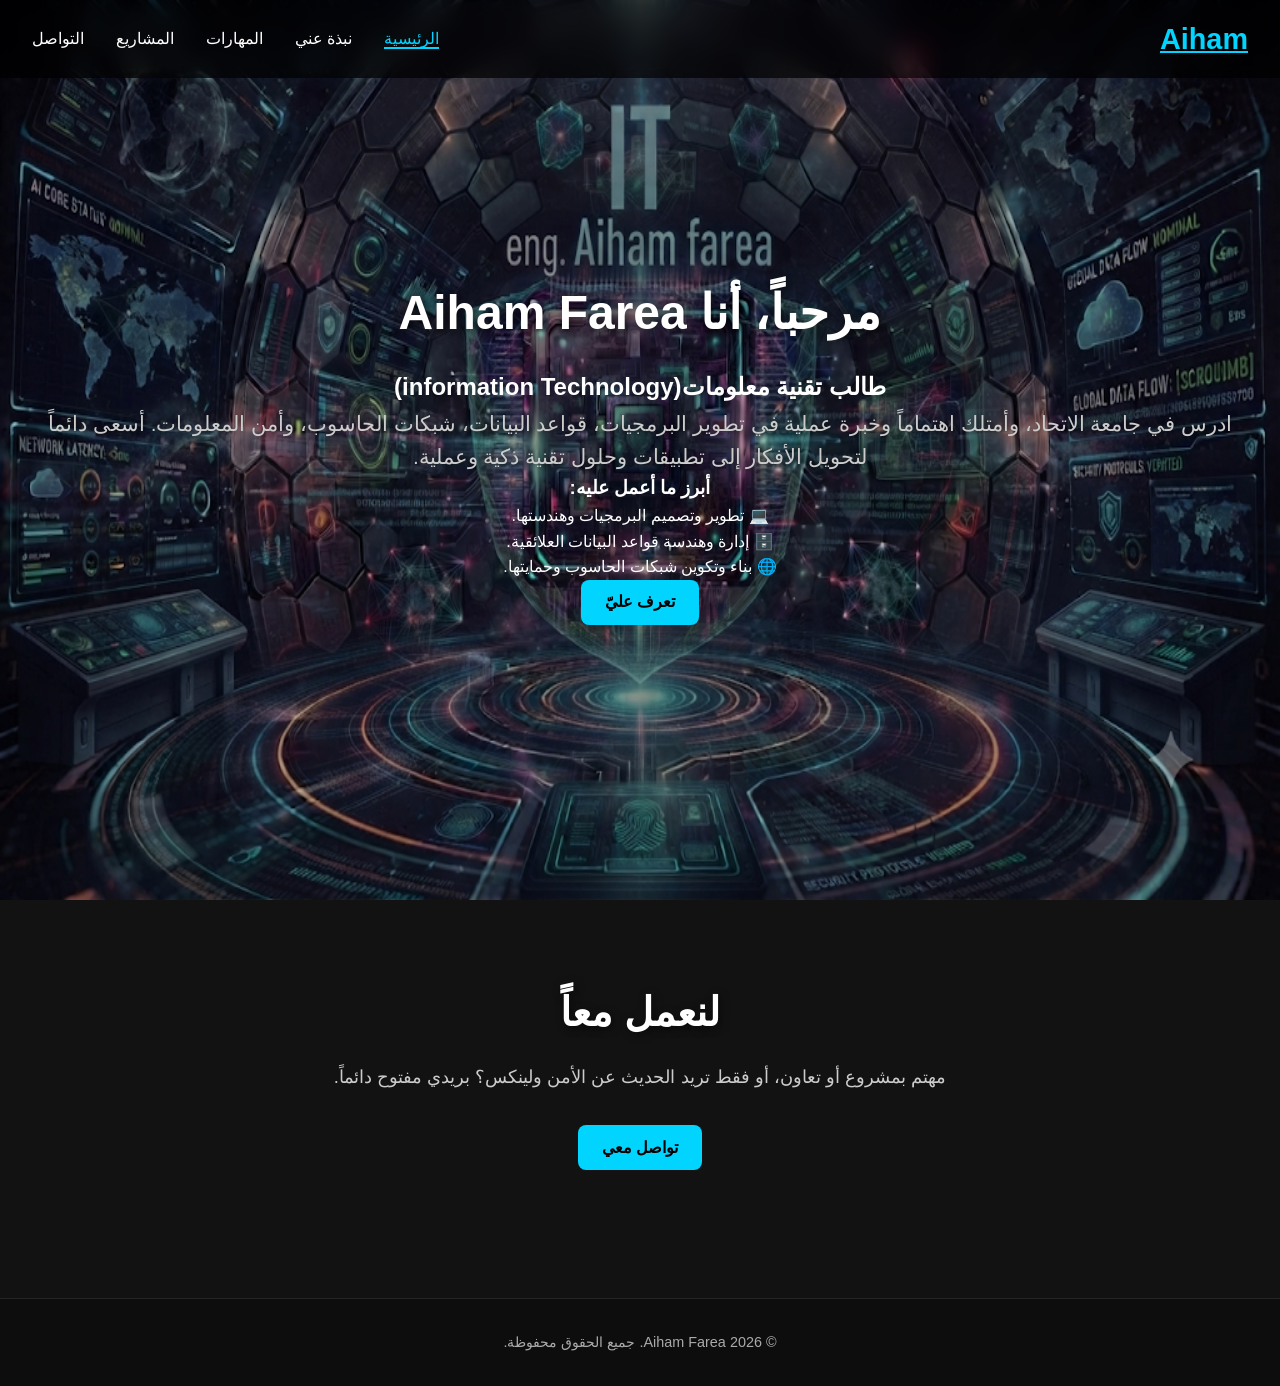
<file: index.html>
<!DOCTYPE html> <!-- تعريف مستند HTML5 -->
<html lang="ar" dir="rtl"> <!-- اللغة العربية مع الاتجاه من اليمين ليسار -->
<head>
    <meta charset="UTF-8"> <!-- ترميز الأحرف -->
    <meta name="viewport" content="width=device-width, initial-scale=1.0"> <!-- التجاوب -->
    <title>Aiham Farea | الرئيسية</title> <!-- عنوان الصفحة -->
    <link rel="stylesheet" href="style.css"> <!-- ربط ملف التنسيق -->
</head>
<body>

    <!-- شريط التنقل -->
    <nav class="navbar">
        <a href="index.html" class="logo">Aiham</a> <!-- الشعار مع رابط للرئيسية -->
        <ul class="nav-links">
            <li><a href="index.html" class="active">الرئيسية</a></li> <!-- الصفحة الرئيسية -->
            <li><a href="about.html">نبذة عني</a></li> <!-- نبذة عني -->
            <li><a href="skills.html">المهارات</a></li> <!-- المهارات -->
            <li><a href="projects.html">المشاريع</a></li> <!-- المشاريع -->
            <li><a href="contact.html">التواصل</a></li> <!-- التواصل -->
        </ul>
    </nav>

    <!-- القسم الرئيسي Hero Section -->
    <section class="hero">
        <h1>مرحباً، أنا Aiham Farea</h1> <!-- العنوان الرئيسي -->
        <h2>طالب تقنية معلومات(information Technology)</h2>
       <p>ادرس في جامعة الاتحاد، وأمتلك اهتماماً وخبرة عملية في تطوير البرمجيات، قواعد البيانات، شبكات الحاسوب، وأمن المعلومات. أسعى دائماً لتحويل الأفكار إلى تطبيقات وحلول تقنية ذكية وعملية.
</p>
<h3><ol>أبرز ما أعمل عليه:</ol></h3>
<ul>💻 تطوير وتصميم البرمجيات وهندستها.</ul>
<ul>🗄️ إدارة وهندسة قواعد البيانات العلائقية.</ul>
<ul>🌐 بناء وتكوين شبكات الحاسوب وحمايتها.</ul>
 <!-- الوصف المختصر -->
        <a href="about.html" class="btn">تعرف عليّ</a> <!-- زر الدخول -->
    </section>

    <!-- قسم دعوة للتواصل Call to Action -->
    <section class="cta">
        <h2>لنعمل معاً</h2> <!-- العنوان الرئيسي -->
        <p>مهتم بمشروع أو تعاون، أو فقط تريد الحديث عن الأمن ولينكس؟ بريدي مفتوح دائماً.</p> <!-- النص الفرعي -->
        <a href="contact.html" class="btn">تواصل معي</a> <!-- زر التواصل -->
    </section>

    <!-- الطابع الشخصي -->
    <footer class="footer">
        <p>&copy; 2026 Aiham Farea. جميع الحقوق محفوظة.</p>
    </footer>

</body>
</html>
</file>
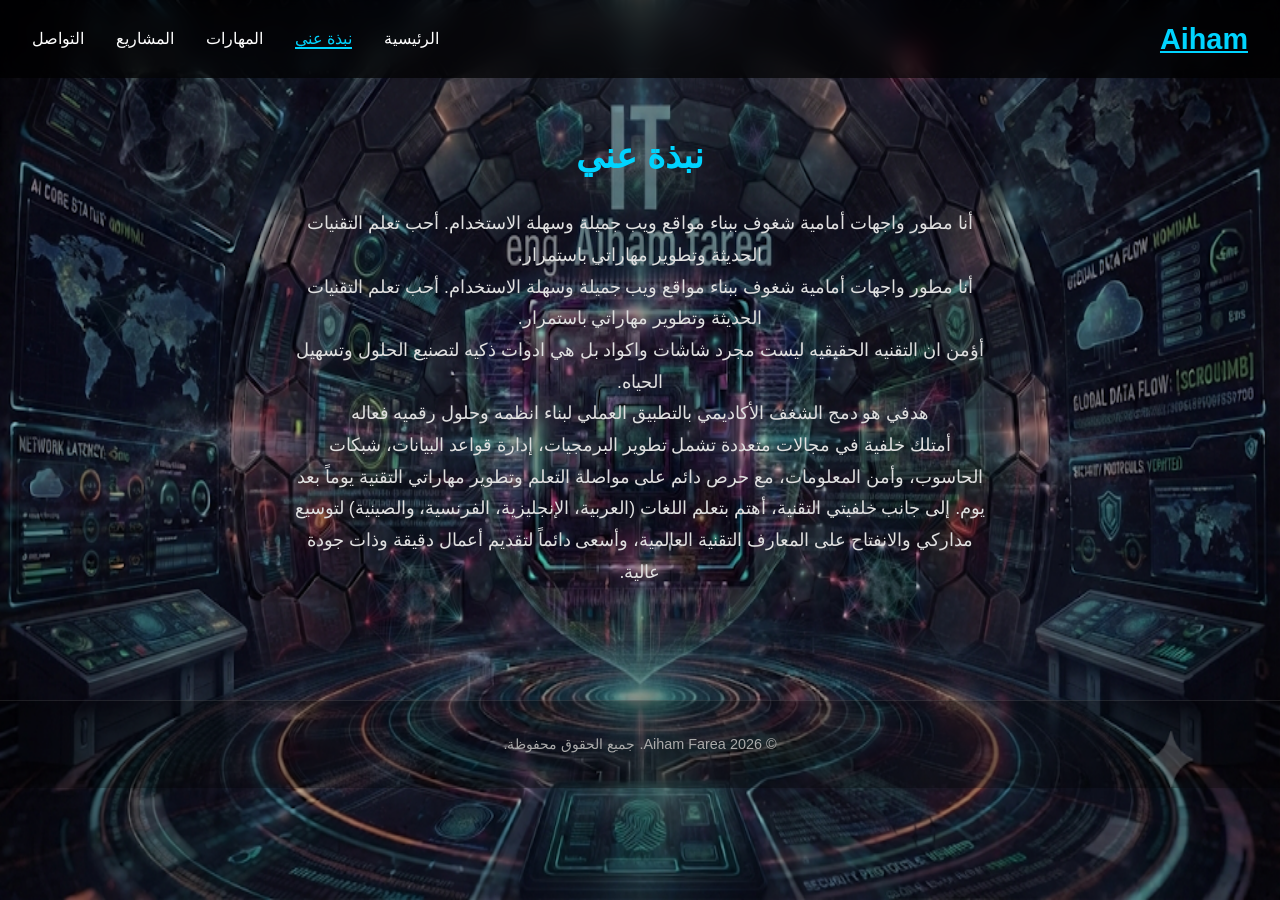
<file: about.html>
<!DOCTYPE html> <!-- تعريف مستند HTML5 -->
<html lang="ar" dir="rtl"> <!-- اللغة العربية مع الاتجاه من اليمين ليسار -->
<head>
    <meta charset="UTF-8"> <!-- ترميز الأحرف -->
    <meta name="viewport" content="width=device-width, initial-scale=1.0"> <!-- التجاوب -->
    <title>Aiham Farea | نبذة عني</title> <!-- عنوان الصفحة -->
    <link rel="stylesheet" href="style.css"> <!-- ربط ملف التنسيق -->
</head>
<body>

    <!-- شريط التنقل -->
    <nav class="navbar">
        <a href="index.html" class="logo">Aiham</a> <!-- الشعار -->
        <ul class="nav-links">
            <li><a href="index.html">الرئيسية</a></li> <!-- الرئيسية -->
            <li><a href="about.html" class="active">نبذة عني</a></li> <!-- نبذة عني -->
            <li><a href="skills.html">المهارات</a></li> <!-- المهارات -->
            <li><a href="projects.html">المشاريع</a></li> <!-- المشاريع -->
            <li><a href="contact.html">التواصل</a></li> <!-- التواصل -->
        </ul>
    </nav>

    <!-- قسم نبذة عني -->
    <section class="page-section">
        <h2>نبذة عني</h2> <!-- عنوان القسم -->
        <p>أنا مطور واجهات أمامية شغوف ببناء مواقع ويب جميلة وسهلة الاستخدام. أحب تعلم التقنيات الحديثة وتطوير مهاراتي باستمرار.</p> <!-- فقرة تعريفية -->
     <p>أنا مطور واجهات أمامية شغوف ببناء مواقع ويب جميلة وسهلة الاستخدام. أحب تعلم التقنيات الحديثة وتطوير مهاراتي باستمرار.</p> <!-- فقرة تعريفية -->
         <p>أؤمن ان التقنيه الحقيقيه ليست مجرد شاشات واكواد بل هي ادوات ذكيه لتصنيع الحلول وتسهيل الحياه.</p>
        <p> هدفي هو دمج الشغف الأكاديمي بالتطبيق العملي لبناء انظمه وحلول رقميه فعاله</p>
        <p>أمتلك خلفية في مجالات متعددة تشمل تطوير البرمجيات، إدارة قواعد البيانات، شبكات الحاسوب، وأمن المعلومات، مع حرص دائم على مواصلة التعلم وتطوير مهاراتي التقنية يوماً بعد يوم.

إلى جانب خلفيتي التقنية، أهتم بتعلم اللغات (العربية، الإنجليزية، الفرنسية، والصينية) لتوسيع مداركي والانفتاح على المعارف التقنية العالمية، وأسعى دائماً لتقديم أعمال دقيقة وذات جودة عالية.</p>
   
    </section>

    <!-- الطابع الشخصي -->
    <footer class="footer">
        <p>&copy; 2026 Aiham Farea. جميع الحقوق محفوظة.</p>
    </footer>

</body>
</html>
</file>
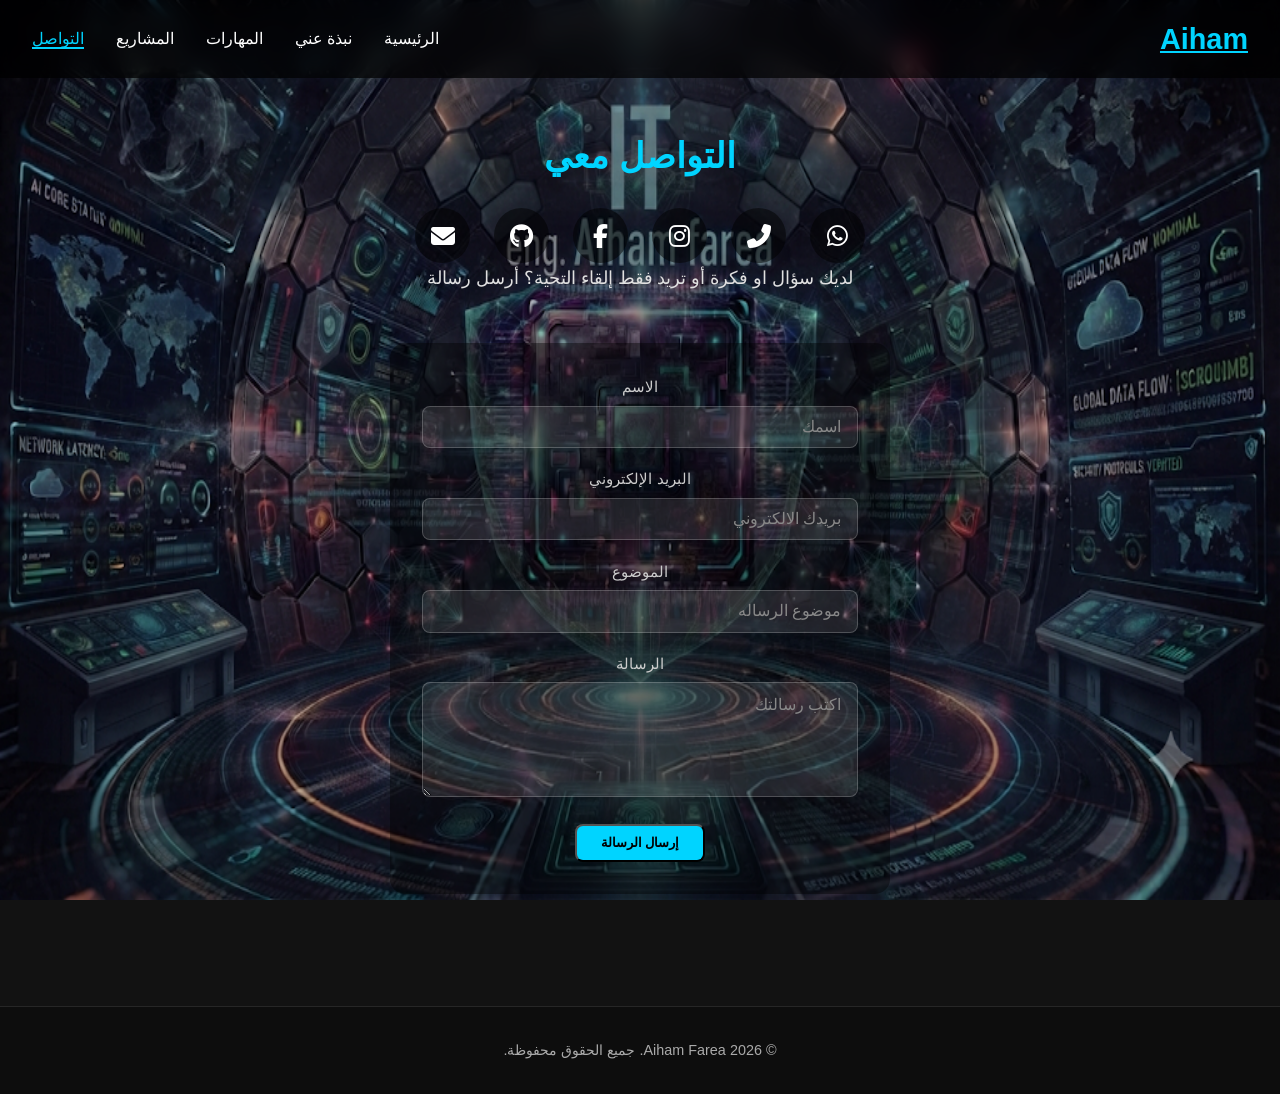
<file: contact.html>
<!DOCTYPE html> <!-- تعريف مستند HTML5 -->
<html lang="ar" dir="rtl"> <!-- اللغة العربية مع الاتجاه من اليمين ليسار -->
<head>
    <meta charset="UTF-8"> <!-- ترميز الأحرف -->
    <meta name="viewport" content="width=device-width, initial-scale=1.0"> <!-- التجاوب -->
    <title>Aiham Farea | التواصل</title> <!-- عنوان الصفحة -->
    <link rel="stylesheet" href="style.css"> <!-- ربط ملف التنسيق -->
    <link rel="stylesheet" href="https://cdnjs.cloudflare.com/ajax/libs/font-awesome/6.5.0/css/all.min.css"> <!-- أيقونات Font Awesome -->
</head>
<body>

    <!-- شريط التنقل -->
    <nav class="navbar">
        <a href="index.html" class="logo">Aiham</a> <!-- الشعار -->
        <ul class="nav-links">
            <li><a href="index.html">الرئيسية</a></li> <!-- الرئيسية -->
            <li><a href="about.html">نبذة عني</a></li> <!-- نبذة عني -->
            <li><a href="skills.html">المهارات</a></li> <!-- المهارات -->
            <li><a href="projects.html">المشاريع</a></li> <!-- المشاريع -->
            <li><a href="contact.html" class="active">التواصل</a></li> <!-- التواصل -->
        </ul>
    </nav>

    <!-- قسم التواصل -->
    <section class="page-section">
        <h2>التواصل معي</h2> <!-- عنوان القسم -->
        <div class="social-links">
            <!-- واتساب -->
            <a href="https://wa.me/967773489181" target="_blank" class="social-icon" title="واتساب">
                <i class="fab fa-whatsapp"></i>
            </a>
            <!-- هاتف/اتصال -->
            <a href="tel:+967773489181" class="social-icon" title="الاتصال">
                <i class="fas fa-phone-alt"></i>
            </a>
            <!-- إنستغرام -->
            <a href="https://www.instagram.com/o_o.10q?stkn=MWtlczBkdWh3amZ5dQ==" target="_blank" class="social-icon" title="إنستغرام">
                <i class="fab fa-instagram"></i>
            </a>
            <!-- فيسبوك -->
            <a href="https://www.facebook.com/profile.php?id=61558431017366&mibextid=ZbWKwL" target="_blank" class="social-icon" title="فيسبوك">
                <i class="fab fa-facebook-f"></i>
            </a>
            <!-- جيت هب -->
            <a href="https://github.com/aiham-farea" target="_blank" class="social-icon" title="جيت هب">
                <i class="fab fa-github"></i>
            </a>
            <!-- جيميل -->
            <a href="mailto:aihamfara0@gmail.com" class="social-icon" title="جيميل">
                <i class="fas fa-envelope"></i>
            </a>
        </div>

        <!-- نص الترحيب فوق النموذج -->
        <p class="form-intro">لديك سؤال او فكرة أو تريد فقط إلقاء التحية؟ أرسل رسالة</p>

        <!-- نموذج التواصل -->
        <form class="contact-form">
            <!-- حقل الاسم -->
            <div class="form-group">
                <label for="name">الاسم</label>
                <input type="text" id="name" placeholder="اسمك" required>
            </div>

            <!-- حقل البريد الإلكتروني -->
            <div class="form-group">
                <label for="email">البريد الإلكتروني</label>
                <input type="email" id="email" placeholder="بريدك الالكتروني" required>
            </div>

            <!-- حقل الموضوع -->
            <div class="form-group">
                <label for="subject">الموضوع</label>
                <input type="text" id="subject" placeholder="موضوع الرساله" required>
            </div>

            <!-- حقل الرسالة -->
            <div class="form-group">
                <label for="message">الرسالة</label>
                <textarea id="message" rows="5" placeholder="اكتب رسالتك" required></textarea>
            </div>

            <!-- زر الإرسال -->
            <button type="submit" class="btn">إرسال الرسالة</button>
        </form>
    </section>

    <!-- الطابع الشخصي -->
    <footer class="footer">
        <p>&copy; 2026 Aiham Farea. جميع الحقوق محفوظة.</p>
    </footer>

</body>
</html>
</file>
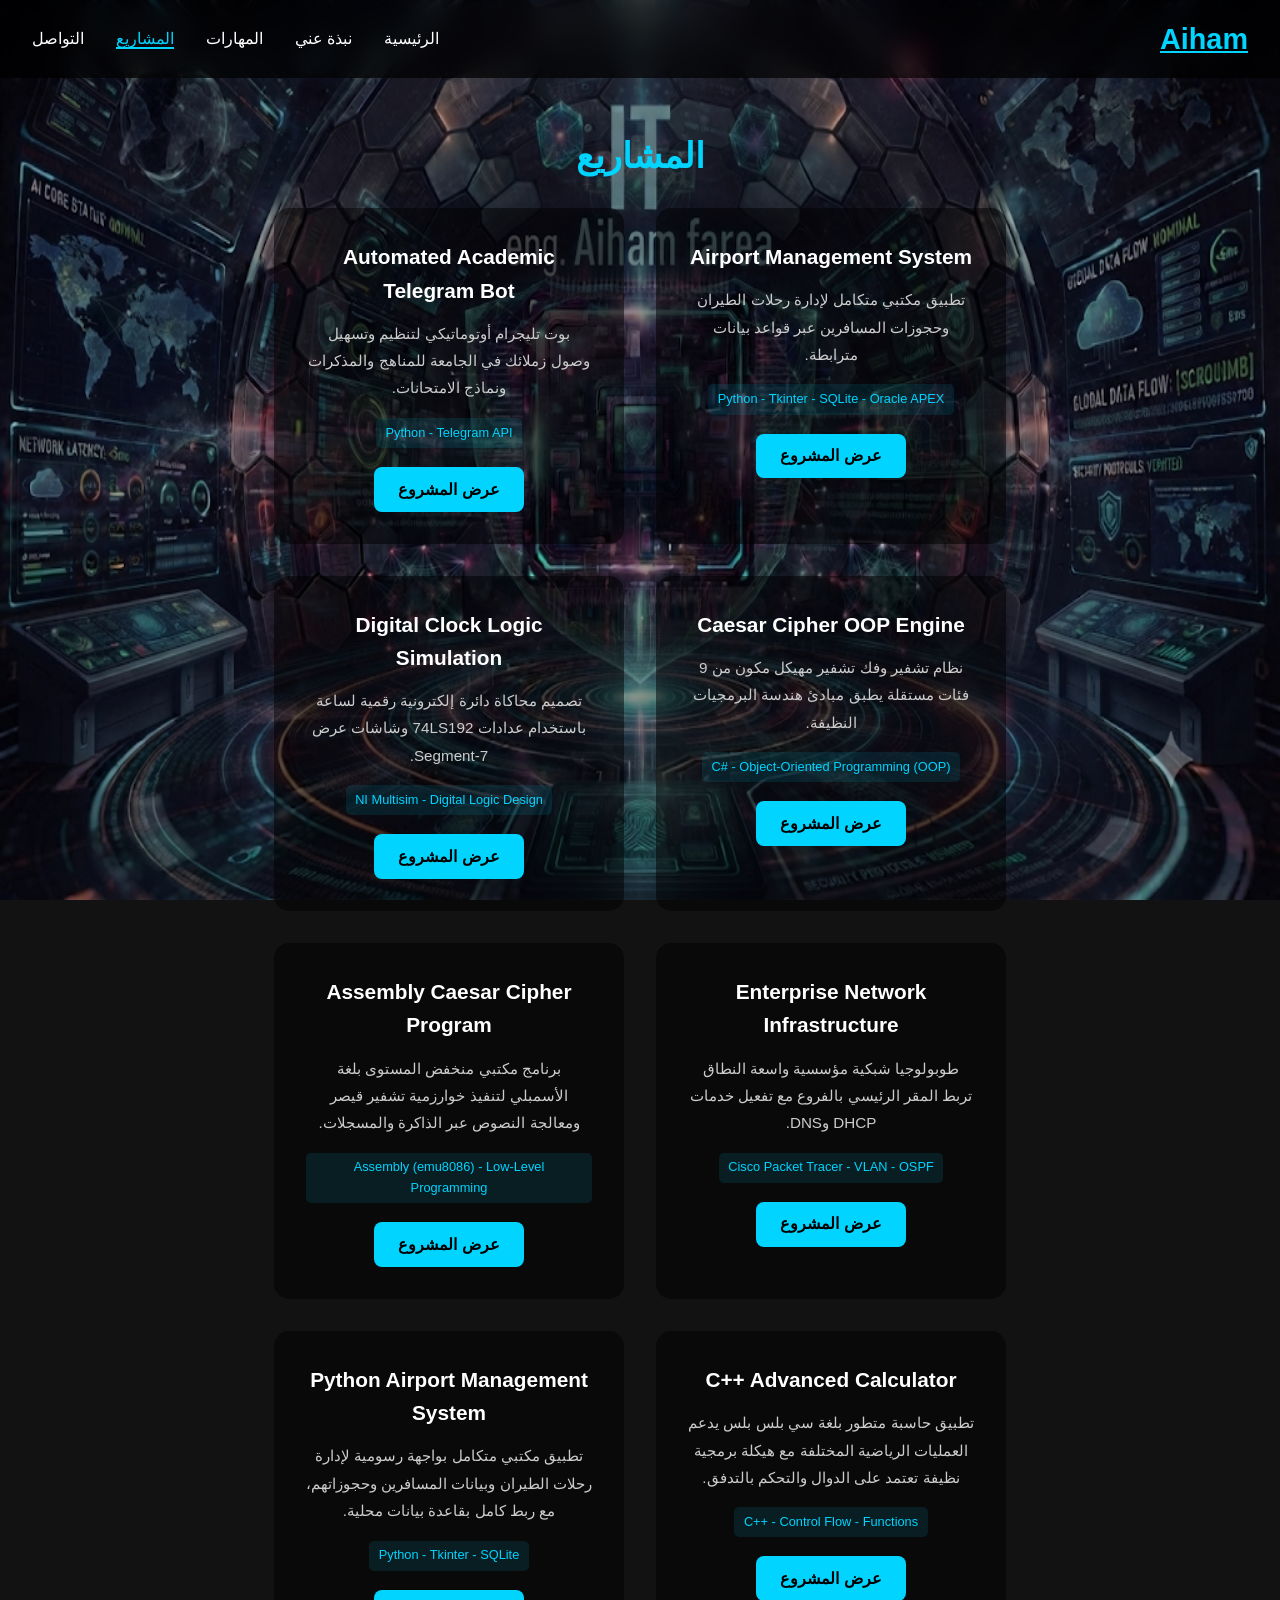
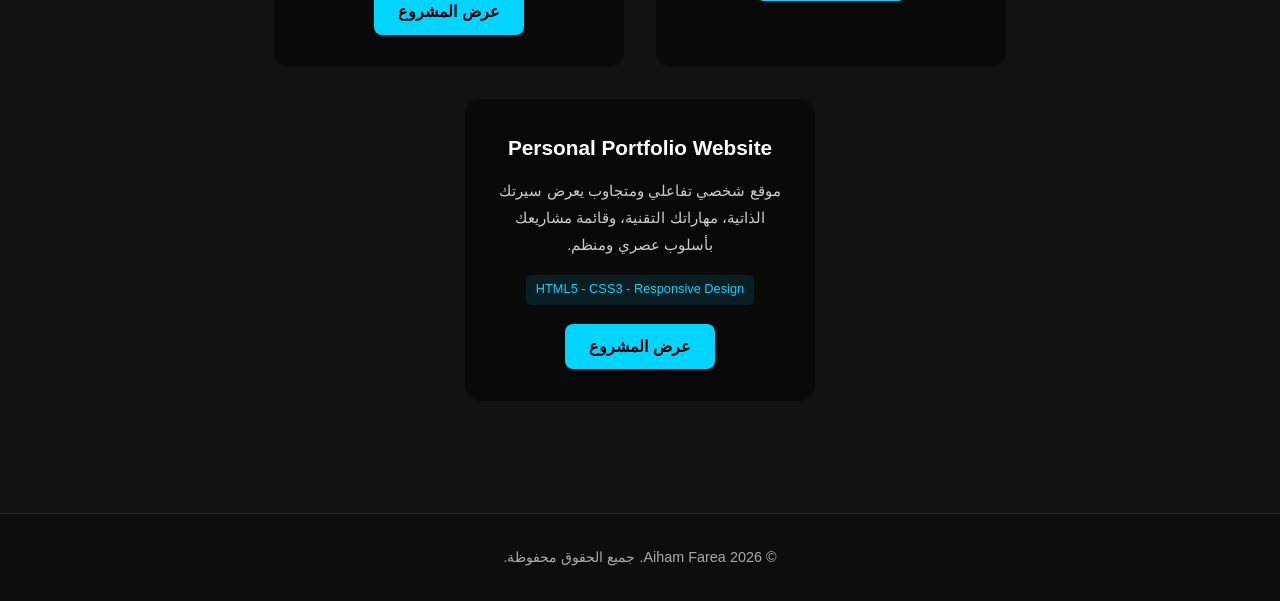
<file: projects.html>
<!DOCTYPE html> <!-- تعريف مستند HTML5 -->
<html lang="ar" dir="rtl"> <!-- اللغة العربية مع الاتجاه من اليمين ليسار -->
<head>
    <meta charset="UTF-8"> <!-- ترميز الأحرف -->
    <meta name="viewport" content="width=device-width, initial-scale=1.0"> <!-- التجاوب -->
    <title>Aiham Farea | المشاريع</title> <!-- عنوان الصفحة -->
    <link rel="stylesheet" href="style.css"> <!-- ربط ملف التنسيق -->
</head>
<body>

    <!-- شريط التنقل -->
    <nav class="navbar">
        <a href="index.html" class="logo">Aiham</a> <!-- الشعار -->
        <ul class="nav-links">
            <li><a href="index.html">الرئيسية</a></li> <!-- الرئيسية -->
            <li><a href="about.html">نبذة عني</a></li> <!-- نبذة عني -->
            <li><a href="skills.html">المهارات</a></li> <!-- المهارات -->
            <li><a href="projects.html" class="active">المشاريع</a></li> <!-- المشاريع -->
            <li><a href="contact.html">التواصل</a></li> <!-- التواصل -->
        </ul>
    </nav>

    <!-- قسم المشاريع -->
    <section class="page-section">
        <h2>المشاريع</h2> <!-- عنوان القسم -->
        <div class="projects-container">

            <!-- المشروع 1: Airport Management System -->
            <div class="project-card">
                <h3>Airport Management System</h3>
                <p>تطبيق مكتبي متكامل لإدارة رحلات الطيران وحجوزات المسافرين عبر قواعد بيانات مترابطة.</p>
                <div class="project-tech">Python - Tkinter - SQLite - Oracle APEX</div>
                <a href="#" class="btn">عرض المشروع</a>
            </div>

            <!-- المشروع 2: Automated Academic Telegram Bot -->
            <div class="project-card">
                <h3>Automated Academic Telegram Bot</h3>
                <p>بوت تليجرام أوتوماتيكي لتنظيم وتسهيل وصول زملائك في الجامعة للمناهج والمذكرات ونماذج الامتحانات.</p>
                <div class="project-tech">Python - Telegram API</div>
                <a href="#" class="btn">عرض المشروع</a>
            </div>

            <!-- المشروع 3: Caesar Cipher OOP Engine -->
            <div class="project-card">
                <h3>Caesar Cipher OOP Engine</h3>
                <p>نظام تشفير وفك تشفير مهيكل مكون من 9 فئات مستقلة يطبق مبادئ هندسة البرمجيات النظيفة.</p>
                <div class="project-tech">C# - Object-Oriented Programming (OOP)</div>
                <a href="#" class="btn">عرض المشروع</a>
            </div>

            <!-- المشروع 4: Digital Clock Logic Simulation -->
            <div class="project-card">
                <h3>Digital Clock Logic Simulation</h3>
                <p>تصميم محاكاة دائرة إلكترونية رقمية لساعة باستخدام عدادات 74LS192 وشاشات عرض 7-Segment.</p>
                <div class="project-tech">NI Multisim - Digital Logic Design</div>
                <a href="#" class="btn">عرض المشروع</a>
            </div>

            <!-- المشروع 5: Enterprise Network Infrastructure -->
            <div class="project-card">
                <h3>Enterprise Network Infrastructure</h3>
                <p>طوبولوجيا شبكية مؤسسية واسعة النطاق تربط المقر الرئيسي بالفروع مع تفعيل خدمات DHCP وDNS.</p>
                <div class="project-tech">Cisco Packet Tracer - VLAN - OSPF</div>
                <a href="#" class="btn">عرض المشروع</a>
            </div>

            <!-- المشروع 6: Assembly Caesar Cipher Program -->
            <div class="project-card">
                <h3>Assembly Caesar Cipher Program</h3>
                <p>برنامج مكتبي منخفض المستوى بلغة الأسمبلي لتنفيذ خوارزمية تشفير قيصر ومعالجة النصوص عبر الذاكرة والمسجلات.</p>
                <div class="project-tech">Assembly (emu8086) - Low-Level Programming</div>
                <a href="#" class="btn">عرض المشروع</a>
            </div>

            <!-- المشروع 7: C++ Advanced Calculator -->
            <div class="project-card">
                <h3>C++ Advanced Calculator</h3>
                <p>تطبيق حاسبة متطور بلغة سي بلس بلس يدعم العمليات الرياضية المختلفة مع هيكلة برمجية نظيفة تعتمد على الدوال والتحكم بالتدفق.</p>
                <div class="project-tech">C++ - Control Flow - Functions</div>
                <a href="#" class="btn">عرض المشروع</a>
            </div>

            <!-- المشروع 8: Python Airport Management System -->
            <div class="project-card">
                <h3>Python Airport Management System</h3>
                <p>تطبيق مكتبي متكامل بواجهة رسومية لإدارة رحلات الطيران وبيانات المسافرين وحجوزاتهم، مع ربط كامل بقاعدة بيانات محلية.</p>
                <div class="project-tech">Python - Tkinter - SQLite</div>
                <a href="#" class="btn">عرض المشروع</a>
            </div>

            <!-- المشروع 9: Personal Portfolio Website -->
            <div class="project-card">
                <h3>Personal Portfolio Website</h3>
                <p>موقع شخصي تفاعلي ومتجاوب يعرض سيرتك الذاتية، مهاراتك التقنية، وقائمة مشاريعك بأسلوب عصري ومنظم.</p>
                <div class="project-tech">HTML5 - CSS3 - Responsive Design</div>
                <a href="#" class="btn">عرض المشروع</a>
            </div>

        </div>
    </section>

    <!-- الطابع الشخصي -->
    <footer class="footer">
        <p>&copy; 2026 Aiham Farea. جميع الحقوق محفوظة.</p>
    </footer>

</body>
</html>
</file>
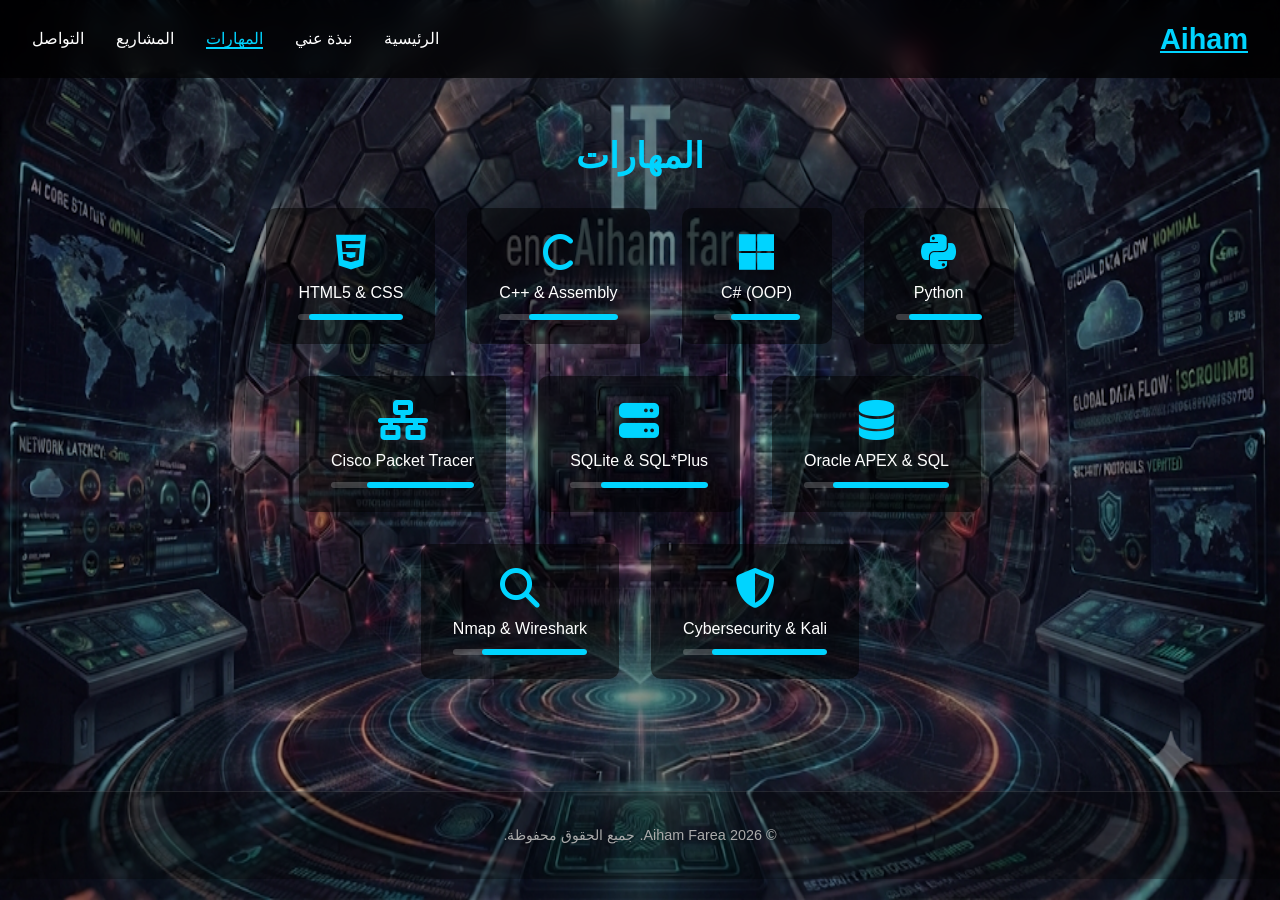
<file: skills.html>
<!DOCTYPE html> <!-- تعريف مستند HTML5 -->
<html lang="ar" dir="rtl"> <!-- اللغة العربية مع الاتجاه من اليمين ليسار -->
<head>
    <meta charset="UTF-8"> <!-- ترميز الأحرف -->
    <meta name="viewport" content="width=device-width, initial-scale=1.0"> <!-- التجاوب -->
    <title>Aiham Farea | المهارات</title> <!-- عنوان الصفحة -->
    <link rel="stylesheet" href="style.css"> <!-- ربط ملف التنسيق -->
    <link rel="stylesheet" href="https://cdnjs.cloudflare.com/ajax/libs/font-awesome/6.5.0/css/all.min.css"> <!-- أيقونات Font Awesome -->
</head>
<body>

    <!-- شريط التنقل -->
    <nav class="navbar">
        <a href="index.html" class="logo">Aiham</a> <!-- الشعار -->
        <ul class="nav-links">
            <li><a href="index.html">الرئيسية</a></li> <!-- الرئيسية -->
            <li><a href="about.html">نبذة عني</a></li> <!-- نبذة عني -->
            <li><a href="skills.html" class="active">المهارات</a></li> <!-- المهارات -->
            <li><a href="projects.html">المشاريع</a></li> <!-- المشاريع -->
            <li><a href="contact.html">التواصل</a></li> <!-- التواصل -->
        </ul>
    </nav>

    <!-- قسم المهارات -->
    <section class="page-section">
        <h2>المهارات</h2> <!-- عنوان القسم -->
        <div class="skills-container">
            <!-- مهارة Python -->
            <div class="skill-item">
                <i class="fab fa-python"></i> <!-- أيقونة Python -->
                <span>Python</span> <!-- اسم المهارة -->
                <div class="skill-bar">
                    <div class="skill-fill" style="width: 85%"></div> <!-- شريط التقدم -->
                </div>
            </div>

            <!-- مهارة C# -->
            <div class="skill-item">
                <i class="fab fa-microsoft"></i> <!-- أيقونة C# -->
                <span>C# (OOP)</span> <!-- اسم المهارة -->
                <div class="skill-bar">
                    <div class="skill-fill" style="width: 80%"></div> <!-- شريط التقدم -->
                </div>
            </div>

            <!-- مهارة C++ & Assembly -->
            <div class="skill-item">
                <i class="fab fa-c"></i> <!-- أيقونة C++ -->
                <span>C++ & Assembly</span> <!-- اسم المهارة -->
                <div class="skill-bar">
                    <div class="skill-fill" style="width: 75%"></div> <!-- شريط التقدم -->
                </div>
            </div>

            <!-- مهارة HTML5 & CSS -->
            <div class="skill-item">
                <i class="fab fa-html5"></i> <!-- أيقونة HTML5 -->
                <span>HTML5 & CSS</span> <!-- اسم المهارة -->
                <div class="skill-bar">
                    <div class="skill-fill" style="width: 90%"></div> <!-- شريط التقدم -->
                </div>
            </div>

            <!-- مهارة Oracle APEX & SQL -->
            <div class="skill-item">
                <i class="fas fa-database"></i> <!-- أيقونة قاعدة بيانات -->
                <span>Oracle APEX & SQL</span> <!-- اسم المهارة -->
                <div class="skill-bar">
                    <div class="skill-fill" style="width: 80%"></div> <!-- شريط التقدم -->
                </div>
            </div>

            <!-- مهارة SQLite & SQL*Plus -->
            <div class="skill-item">
                <i class="fas fa-server"></i> <!-- أيقونة سيرفر -->
                <span>SQLite & SQL*Plus</span> <!-- اسم المهارة -->
                <div class="skill-bar">
                    <div class="skill-fill" style="width: 78%"></div> <!-- شريط التقدم -->
                </div>
            </div>

            <!-- مهارة Cisco Packet Tracer -->
            <div class="skill-item">
                <i class="fas fa-network-wired"></i> <!-- أيقونة شبكة -->
                <span>Cisco Packet Tracer</span> <!-- اسم المهارة -->
                <div class="skill-bar">
                    <div class="skill-fill" style="width: 75%"></div> <!-- شريط التقدم -->
                </div>
            </div>

            <!-- مهارة Cybersecurity & Kali Linux -->
            <div class="skill-item">
                <i class="fas fa-shield-alt"></i> <!-- أيقونة حماية -->
                <span>Cybersecurity & Kali</span> <!-- اسم المهارة -->
                <div class="skill-bar">
                    <div class="skill-fill" style="width: 80%"></div> <!-- شريط التقدم -->
                </div>
            </div>

            <!-- مهارة Nmap & Wireshark -->
            <div class="skill-item">
                <i class="fas fa-search"></i> <!-- أيقونة بحث -->
                <span>Nmap & Wireshark</span> <!-- اسم المهارة -->
                <div class="skill-bar">
                    <div class="skill-fill" style="width: 78%"></div> <!-- شريط التقدم -->
                </div>
            </div>
        </div>
    </section>

    <!-- الطابع الشخصي -->
    <footer class="footer">
        <p>&copy; 2026 Aiham Farea. جميع الحقوق محفوظة.</p>
    </footer>

</body>
</html>
</file>
<file: style.css>
/* ============================================
   إعادة تعيين الأنماط الافتراضية للصفحة
   ============================================ */
* {
    margin: 0;          /* إزالة الهوامش الافتراضية */
    padding: 0;         /* إزالة الحشو الافتراضي */
    box-sizing: border-box; /* حساب الحجم الكلي مع الحشو والإطار */
}

/* ============================================
   styles للجسم الرئيسي مع الحفاظ على الخلفية
   ============================================ */
body {
    background-image: url("image.png");   /* صورة الخلفية الأصلية */
    background-size: 100% 100%;           /* تغطية الخلفية بالكامل */
    background-position: center;          /* توسيط الصورة */
    background-repeat: no-repeat;         /* منع تكرار الصورة */
    background-attachment: fixed;         /* ثبات الصورة عند التمرير */
    background-color: #121212;            /* لون الخلفية الاحتياطي */
    font-family: 'Segoe UI', Tahoma, Geneva, Verdana, sans-serif; /* خط النصوص */
    color: #ffffff;                       /* لون النص الأساسي أبيض */
    line-height: 1.6;                     /* ارتفاع السطر للقراءة */
    min-height: 100vh;                    /* ارتفاع أدنى مساوٍ للشاشة */
    margin: 0;                            /* إزالة الهوامش */
}

/* ============================================
   شريط التنقل Navbar
   ============================================ */
.navbar {
    position: fixed;            /* تثبيت الشريط في أعلى الصفحة */
    top: 0;                     /* محاذاة من الأعلى */
    left: 0;                    /* محاذاة من اليسار */
    right: 0;                   /* محاذاة من اليمين */
    display: flex;              /* عرض العناصر بشكل مرن */
    justify-content: space-between; /* توزيع المسافات بين العناصر */
    align-items: center;        /* توسيط العناصر عمودياً */
    padding: 1rem 2rem;         /* حشو داخلي */
    background-color: rgba(0, 0, 0, 0.7); /* خلفية شفافة داكنة */
    backdrop-filter: blur(10px); /* تأثير ضبابية على الخلفية */
    z-index: 1000;              /* طبقة عالية فوق العناصر */
}

/* شعار الموقع */
.navbar .logo {
    font-size: 1.8rem;         /* حجم الخط */
    font-weight: bold;         /* خط عريض */
    color: #00d4ff;            /* لون أزرق سماوي */
}

/* قائمة الروابط */
.nav-links {
    display: flex;             /* عرض الروابط بشكل مرن */
    list-style: none;          /* إزالة النقاط من القائمة */
    gap: 2rem;                 /* مسافة بين الروابط */
}

/* كل رابط في القائمة */
.nav-links a {
    text-decoration: none;     /* إزالة الخط السفلي */
    color: #ffffff;            /* لون النص أبيض */
    font-size: 1rem;           /* حجم الخط */
    transition: color 0.3s;   /* تأثير انتقالي عند التمرير */
}

/* تغيير لون الرابط عند التمرير */
.nav-links a:hover {
    color: #00d4ff;            /* لون أزرق سماوي عند التمرير */
}

/* الرابط النشط في الصفحة الحالية */
.nav-links a.active {
    color: #00d4ff;            /* لون أزرق سماوي للصفحة الحالية */
    border-bottom: 2px solid #00d4ff; /* خط سفلي تحت الرابط */
}

/* ============================================
   قسم الصفحة الفرعية
   ============================================ */
.page-section {
    padding: 8rem 2rem 4rem;    /* حشو علوي أكبر لل_space تحت NavBar */
    text-align: center;         /* توسيط المحتوى */
    max-width: 900px;           /* عرض أقصى */
    margin: 0 auto;             /* توسيط القسم أفقياً */
}

/* عنوان القسم في الصفحة الفرعية */
.page-section h2 {
    font-size: 2.2rem;         /* حجم الخط */
    margin-bottom: 1.5rem;     /* مسافة أسفل العنوان */
    color: #00d4ff;            /* لون أزرق سماوي */
}

/* فقرة النص في الصفحة الفرعية */
.page-section p {
    font-size: 1.1rem;         /* حجم الخط */
    color: #e0e0e0;            /* لون رمادي فاتح */
    line-height: 1.8;          /* ارتفاع سطر مريح */
    max-width: 700px;          /* عرض أقصى للنص */
    margin: 0 auto;            /* توسيط الفقرة */
}

/* ============================================
   القسم الرئيسي Hero Section
   ============================================ */
.hero {
    display: flex;              /* عرض المحتوى بشكل مرن */
    flex-direction: column;     /* ترتيب العناصر عمودياً */
    justify-content: center;    /* توسيط المحتوى عمودياً */
    align-items: center;        /* توسيط المحتوى أفقياً */
    min-height: 100vh;          /* ملء الشاشة بالكامل */
    text-align: center;         /* توسيط النص */
    padding: 2rem;              /* حشو داخلي */
}

/* العنوان الرئيسي */
.hero h1 {
    font-size: 3rem;           /* حجم كبير للعنوان */
    margin-bottom: 1rem;       /* مسافة أسفل العنوان */
    color: #ffffff;            /* لون أبيض */
    text-shadow: 2px 2px 8px rgba(0, 0, 0, 0.6); /* ظل للنص لوضوحه */
}

/* الوصف المختصر */
.hero p {
    font-size: 1.3rem;         /* حجم الخط */
    color: #cccccc;            /* لون رمادي فاتح */
    text-shadow: 1px 1px 5px rgba(0, 0, 0, 0.5); /* ظل خفيف */
}

/* ============================================
   قسم نبذة عني About
   ============================================ */
.about {
    padding: 4rem 2rem;        /* حشو داخلي */
    text-align: center;        /* توسيط النص */
    max-width: 800px;          /* عرض أقصى */
    margin: 0 auto;            /* توسيط القسم */
}

/* عنوان القسم */
.about h2 {
    font-size: 2rem;           /* حجم الخط */
    margin-bottom: 1.5rem;     /* مسافة أسفل العنوان */
    color: #00d4ff;            /* لون أزرق سماوي */
}

/* فقرة النبذة */
.about p {
    font-size: 1.1rem;         /* حجم الخط */
    color: #e0e0e0;            /* لون رمادي فاتح */
    line-height: 1.8;          /* ارتفاع سطر مريح للقراءة */
}

/* ============================================
   قسم المهارات Skills
   ============================================ */
.skills {
    padding: 4rem 2rem;        /* حشو داخلي */
    text-align: center;        /* توسيط المحتوى */
}

/* عنوان القسم */
.skills h2 {
    font-size: 2rem;           /* حجم الخط */
    margin-bottom: 2rem;       /* مسافة أسفل العنوان */
    color: #00d4ff;            /* لون أزرق سماوي */
}

/* حاوية المهارات */
.skills-container {
    display: flex;             /* عرض المهارات بشكل مرن */
    justify-content: center;   /* توسيط المهارات */
    gap: 2rem;                 /* مسافة بين المهارات */
    flex-wrap: wrap;           /* لف العناصر في الشاشات الصغيرة */
}

/* عنصر المهارة الواحد */
.skill-item {
    background-color: rgba(0, 0, 0, 0.5); /* خلفية شفافة داكنة */
    padding: 1.5rem 2rem;     /* حشو داخلي */
    border-radius: 10px;       /* زوايا دائرية */
    min-width: 150px;          /* عرض أدنى */
    transition: transform 0.3s; /* تأثير انتقالي */
}

/* تأثير عند التمرير على المهارة */
.skill-item:hover {
    transform: translateY(-5px); /* رفع العنصر قليلاً */
}

/* أيقونة المهارة */
.skill-item i {
    font-size: 2.5rem;        /* حجم الأيقونة */
    color: #00d4ff;           /* لون أزرق سماوي */
    margin-bottom: 0.5rem;    /* مسافة أسفل الأيقونة */
    display: block;           /* عرض كعنصر منفصل */
}

/* اسم المهارة */
.skill-item span {
    font-size: 1rem;          /* حجم الخط */
    color: #ffffff;           /* لون أبيض */
    display: block;           /* عرض كعنصر منفصل */
    margin-bottom: 0.5rem;    /* مسافة أسفل الاسم */
}

/* شريط التقدم */
.skill-bar {
    width: 100%;              /* عرض كامل */
    height: 6px;              /* ارتفاع الشريط */
    background-color: rgba(255, 255, 255, 0.2); /* لون خلفية الشريط */
    border-radius: 3px;       /* زوايا دائرية */
    overflow: hidden;          /* إخفاء الجزء الزائد */
}

/* الجزء الممتلئ من شريط التقدم */
.skill-fill {
    height: 100%;             /* ملء الارتفاع بالكامل */
    background-color: #00d4ff; /* لون أزرق سماوي */
    border-radius: 3px;       /* زوايا دائرية */
}

/* ============================================
   قسم المشاريع Projects
   ============================================ */
.projects {
    padding: 4rem 2rem;        /* حشو داخلي */
    text-align: center;        /* توسيط المحتوى */
}

/* عنوان القسم */
.projects h2 {
    font-size: 2rem;           /* حجم الخط */
    margin-bottom: 2rem;       /* مسافة أسفل العنوان */
    color: #00d4ff;            /* لون أزرق سماوي */
}

/* حاوية المشاريع */
.projects-container {
    display: flex;             /* عرض المشاريع بشكل مرن */
    justify-content: center;   /* توسيط المشاريع */
    gap: 2rem;                 /* مسافة بين المشاريع */
    flex-wrap: wrap;           /* لف العناصر في الشاشات الصغيرة */
}

/* بطاقة المشروع */
.project-card {
    background-color: rgba(0, 0, 0, 0.5); /* خلفية شفافة داكنة */
    padding: 2rem;             /* حشو داخلي */
    border-radius: 15px;       /* زوايا دائرية */
    max-width: 350px;          /* عرض أقصى للبطاقة */
    transition: transform 0.3s; /* تأثير انتقالي */
}

/* تأثير عند التمرير على البطاقة */
.project-card:hover {
    transform: translateY(-5px); /* رفع البطاقة قليلاً */
}

/* عنوان المشروع */
.project-card h3 {
    font-size: 1.3rem;        /* حجم الخط */
    color: #ffffff;           /* لون أبيض */
    margin-bottom: 0.8rem;    /* مسافة أسفل العنوان */
}

/* وصف المشروع */
.project-card p {
    font-size: 0.95rem;       /* حجم الخط */
    color: #cccccc;           /* لون رمادي فاتح */
    margin-bottom: 1rem;      /* مسافة أسفل الوصف */
}

/* التقنيات المستخدمة في المشروع */
.project-tech {
    font-size: 0.8rem;        /* حجم الخط */
    color: #00d4ff;           /* لون أزرق سماوي */
    margin-bottom: 1.2rem;    /* مسافة أسفل التقنيات */
    padding: 0.3rem 0.6rem;   /* حشو داخلي */
    background-color: rgba(0, 212, 255, 0.1); /* خلفية شفافة */
    border-radius: 5px;       /* زوايا دائرية */
    display: inline-block;    /* عرض كعنصر منفصل */
}

/* زر عرض المشروع */
.btn {
    display: inline-block;    /* عرض كزر */
    padding: 0.6rem 1.5rem;   /* حشو داخلي */
    background-color: #00d4ff; /* لون خلفية الزر */
    color: #000000;           /* لون النص أسود */
    text-decoration: none;     /* إزالة الخط السفلي */
    border-radius: 8px;       /* زوايا دائرية */
    font-weight: bold;        /* خط عريض */
    transition: background-color 0.3s; /* تأثير انتقالي */
}

/* تغيير لون الزر عند التمرير */
.btn:hover {
    background-color: #00b8d9; /* لون أزرق أغمق قليلاً */
}

/* ============================================
   قسم التواصل Contact
   ============================================ */
.contact {
    padding: 4rem 2rem;        /* حشو داخلي */
    text-align: center;        /* توسيط المحتوى */
}

/* عنوان القسم */
.contact h2 {
    font-size: 2rem;           /* حجم الخط */
    margin-bottom: 2rem;       /* مسافة أسفل العنوان */
    color: #00d4ff;            /* لون أزرق سماوي */
}

/* حاوية أيقونات التواصل */
.social-links {
    display: flex;             /* عرض الأيقونات بشكل مرن */
    justify-content: center;   /* توسيط الأيقونات */
    gap: 1.5rem;               /* مسافة بين الأيقونات */
    flex-wrap: wrap;           /* لف في الشاشات الصغيرة */
}

/* الأيقونة الواحدة */
.social-icon {
    display: flex;             /* عرض مرن للتوسيط */
    justify-content: center;   /* توسيط أفقي */
    align-items: center;       /* توسيط عمودي */
    width: 55px;               /* عرض الأيقونة */
    height: 55px;              /* ارتفاع الأيقونة */
    background-color: rgba(0, 0, 0, 0.5); /* خلفية شفافة داكنة */
    border-radius: 50%;        /* شكل دائري */
    color: #ffffff;            /* لون الأيقونة أبيض */
    font-size: 1.5rem;         /* حجم الأيقونة */
    text-decoration: none;      /* إزالة الخط السفلي */
    transition: all 0.3s;      /* تأثير انتقالي */
}

/* تغيير الأيقونة عند التمرير */
.social-icon:hover {
    background-color: #00d4ff; /* لون خلفية أزرق سماوي */
    color: #000000;            /* لون الأيقونة أسود */
    transform: scale(1.1);     /* تكبير خفيف */
}

/* ============================================
   قسم دعوة للتواصل Call to Action
   ============================================ */
.cta {
    padding: 5rem 2rem;        /* حشو داخلي */
    text-align: center;        /* توسيط المحتوى */
    max-width: 700px;          /* عرض أقصى */
    margin: 0 auto;            /* توسيط القسم */
}

.cta h2 {
    font-size: 2.5rem;         /* حجم العنوان */
    font-weight: bold;         /* خط عريض */
    color: #ffffff;            /* لون أبيض */
    margin-bottom: 1rem;       /* مسافة أسفل العنوان */
    text-shadow: 2px 2px 8px rgba(0, 0, 0, 0.5); /* ظل للنص */
}

.cta p {
    font-size: 1.15rem;        /* حجم الخط */
    color: #cccccc;            /* لون رمادي فاتح */
    margin-bottom: 2rem;       /* مسافة أسفل النص */
    line-height: 1.8;          /* ارتفاع سطر مريح */
}

/* ============================================
   نموذج التواصل Contact Form
   ============================================ */
.contact-form {
    max-width: 500px;          /* عرض أقصى للنموذج */
    margin: 3rem auto 0;       /* توسيط مع مسافة علوية */
    padding: 2rem;             /* حشو داخلي */
    background-color: rgba(0, 0, 0, 0.4); /* خلفية شفافة داكنة */
    border-radius: 15px;       /* زوايا دائرية */
}

/* نص الترحيب فوق النموذج */
.form-intro {
    font-size: 1.1rem;         /* حجم الخط */
    color: #cccccc;            /* لون رمادي فاتح */
    text-align: center;        /* توسيط النص */
    margin-top: 2rem;          /* مسافة علوية */
    margin-bottom: 0;          /* مسافة سفلية */
}

.form-group {
    margin-bottom: 1.2rem;     /* مسافة بين الحقول */
}

.form-group label {
    display: block;            /* عرض كعنصر منفصل */
    margin-bottom: 0.4rem;     /* مسافة أسفل العنوان */
    font-size: 0.95rem;        /* حجم الخط */
    color: #cccccc;            /* لون رمادي فاتح */
}

.form-group input,
.form-group textarea {
    width: 100%;               /* عرض كامل */
    padding: 0.7rem 1rem;     /* حشو داخلي */
    background-color: rgba(255, 255, 255, 0.1); /* خلفية شفافة */
    border: 1px solid rgba(255, 255, 255, 0.2); /* إطار خفيف */
    border-radius: 8px;        /* زوايا دائرية */
    color: #ffffff;            /* لون النص أبيض */
    font-size: 1rem;           /* حجم الخط */
    font-family: inherit;      /* وراثة الخط من الصفحة */
    resize: vertical;          /* السماح بالتغيير العمودي فقط */
    transition: border-color 0.3s; /* تأثير انتقالي */
}

.form-group input:focus,
.form-group textarea:focus {
    outline: none;              /* إزالة الإطار الافتراضي */
    border-color: #00d4ff;     /* لون أزرق سماوي عند التركيز */
}

.form-group input::placeholder,
.form-group textarea::placeholder {
    color: #888888;            /* لون النص التوضيحي */
}

/* ============================================
   الطابع الشخصي Footer
   ============================================ */
.footer {
    text-align: center;        /* توسيط النص */
    padding: 2rem;             /* حشو داخلي */
    margin-top: 3rem;          /* مسافة علوية */
    border-top: 1px solid rgba(255, 255, 255, 0.1); /* خط فاصل علوي */
    background-color: rgba(0, 0, 0, 0.3); /* خلفية شفافة */
}

.footer p {
    font-size: 0.9rem;         /* حجم الخط */
    color: #aaaaaa;            /* لون رمادي فاتح */
}
</file>
